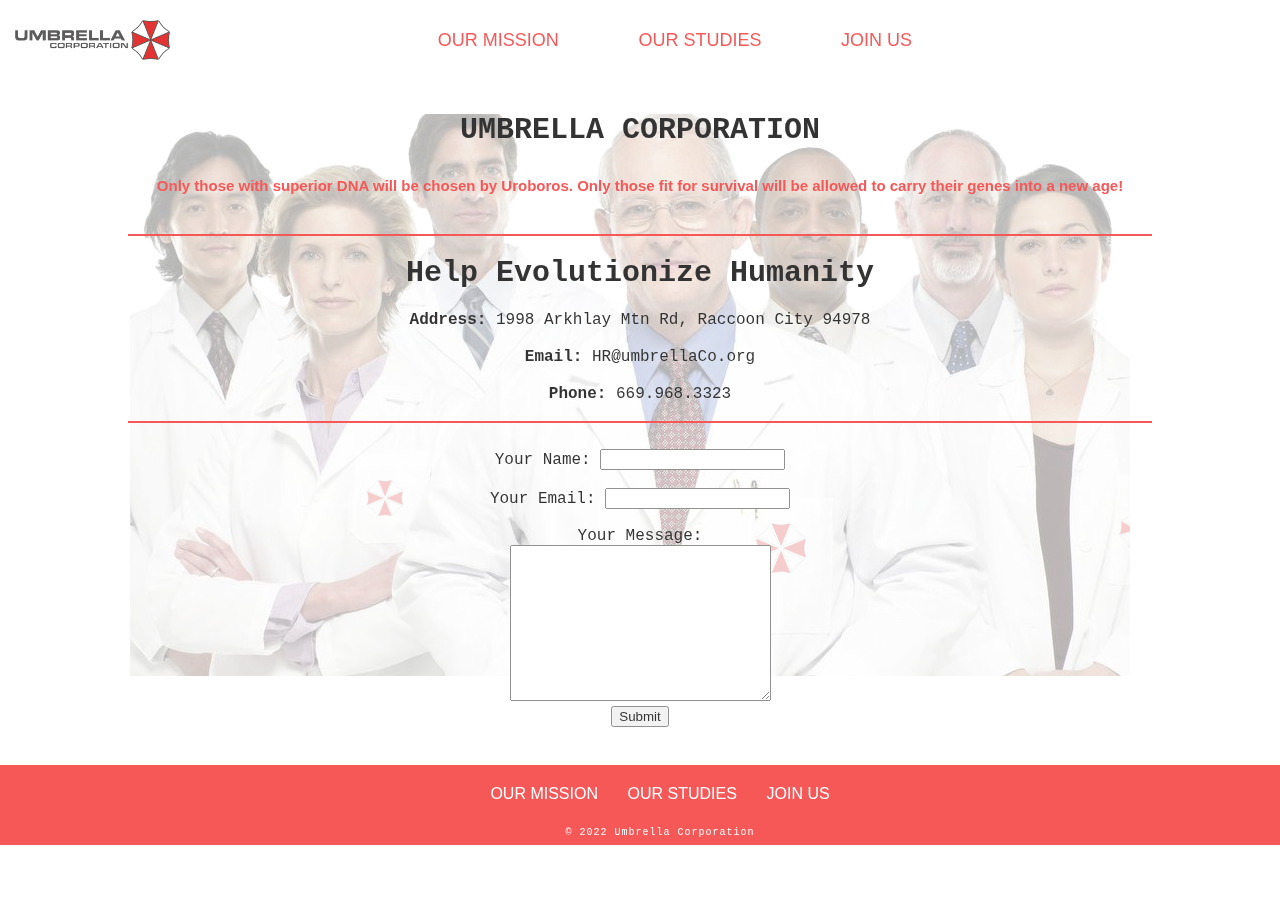
<file: join.html>
<!DOCTYPE html>
<html lang="en" dir="ltr">
  <head>
    <meta charset="utf-8">
    <title>Umbrella Corporation</title>
    <link rel="stylesheet" href="css/styles.css">
    <link rel="icon" href="favicon.ico">
  </head>
  <body>
    <div class="comlogo">
      <a href="index.html">
      <img src="images/u1.png" width="155px" height="40px"  alt="umbrella cor logo">
    </a>
    </div>
    <div class="nav">
      <a class="nav-link" href="index.html">OUR MISSION</a>
      <a class="nav-link" href="work.html">OUR STUDIES</a>
      <a class="nav-link" href="join.html">JOIN US</a>
      </div>
      <br>


      <h1>UMBRELLA CORPORATION</h1>
      <h3>Only those with superior DNA will be chosen by Uroboros. Only
        those fit for survival will be allowed to carry their genes into a new age!</h3>
        <hr>
        <div class="thebottom">
          <img class="bimage" src="images/1.png"  width="100vw" height="100vh" alt="umbrella cor employees">
        </div>


        <h1>Help Evolutionize Humanity</h1>
          <p><strong>Address:</strong> 1998 Arkhlay Mtn Rd, Raccoon City 94978</p>
          <p><strong>Email:</strong> HR@umbrellaCo.org</p>
          <p><strong>Phone:</strong> 669.968.3323</p>
          <hr>
          <br>
          <form action="mailto:hr@umbrella.org" method="post" enctype="text/plain">
            <label>Your Name:</label>
            <input type="text" name="yourName" value=""><br>
            <br>
            <label>Your Email:</label>
            <input type="email" name="yourEmail" value=""><br>
            <br>
            <label> Your Message:</label><br>
            <textarea name="yourMessage" rows="10" cols="30"></textarea><br>
            <input type="submit" name="">
          </form>
          <br>


          <div class="footer">
            <footer>
              <a href="index.html">OUR MISSION</a>
              <a href="work.html">OUR STUDIES</a>
              <a href="join.html">JOIN US</a>
              </footer>
              <br>
              <div class="copyright"<p>© 2022 Umbrella Corporation</p></div>
          </div>


  </body>
</html>
</file>
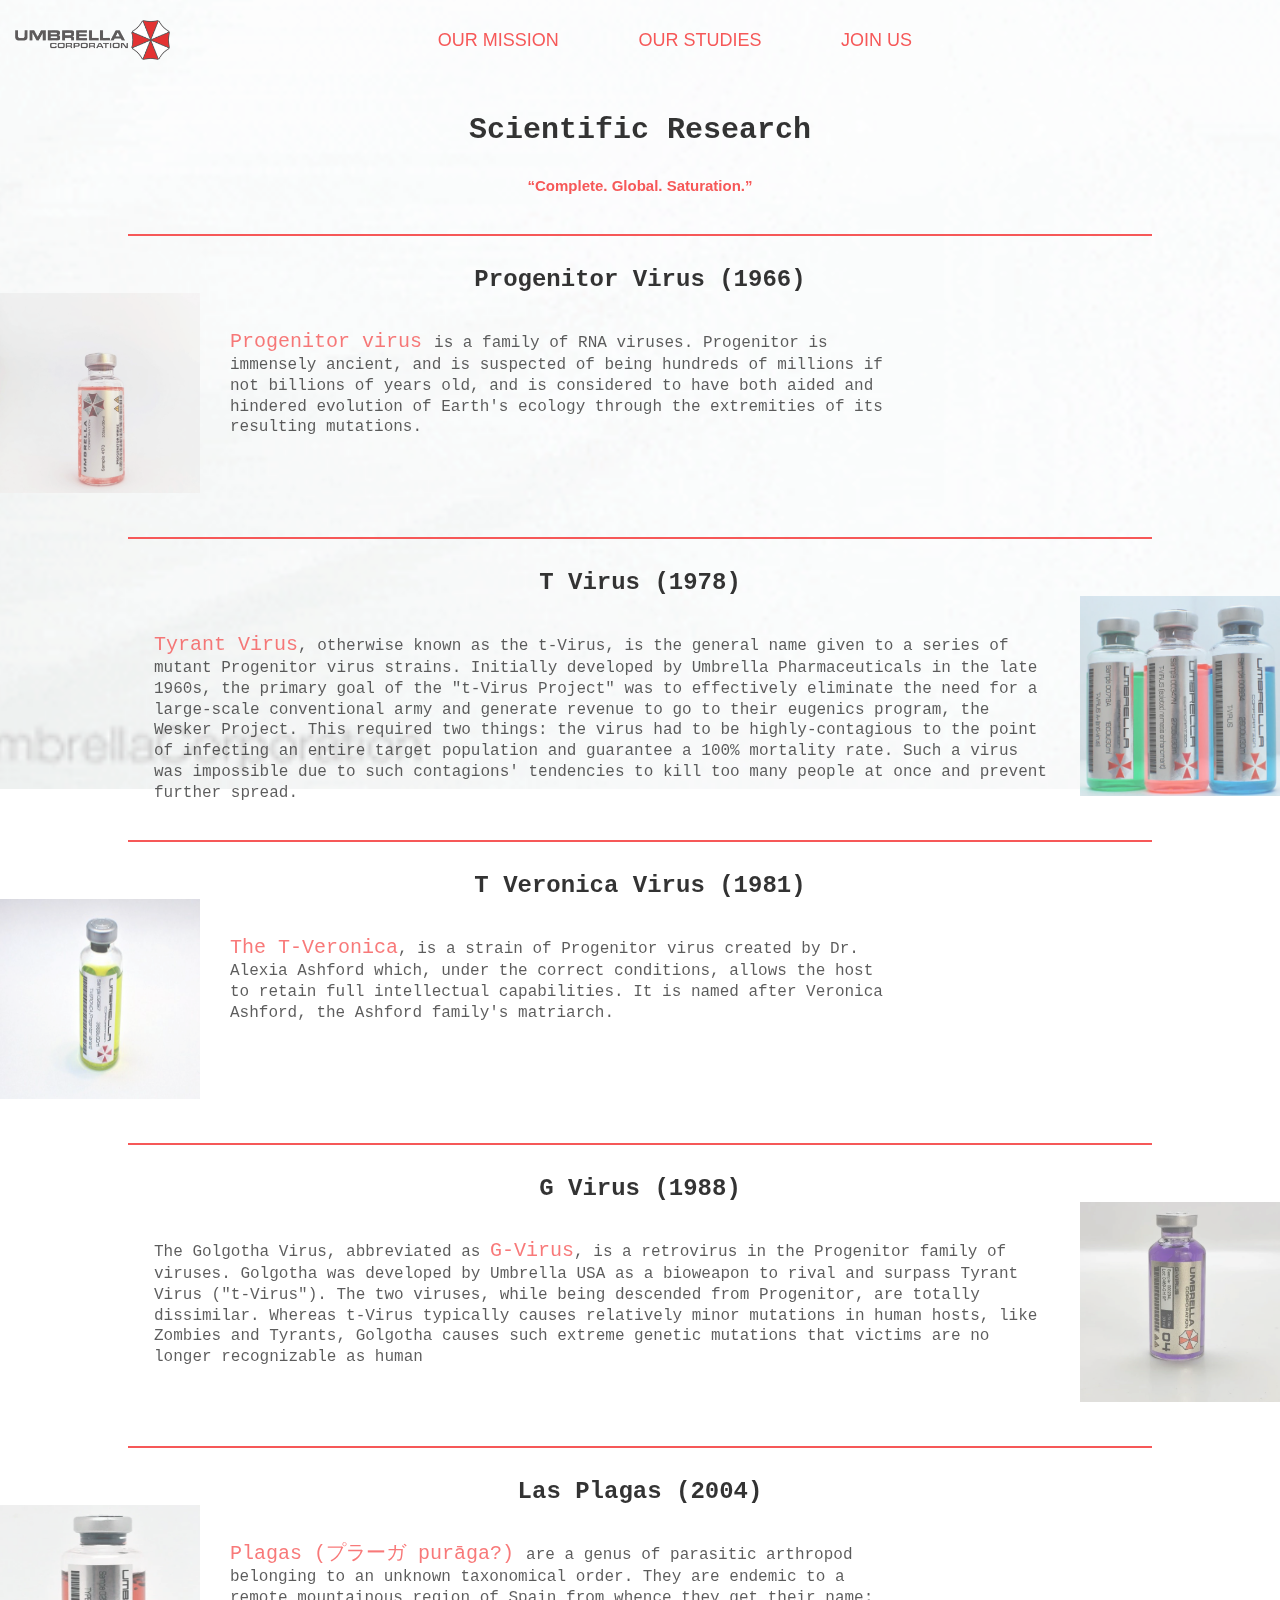
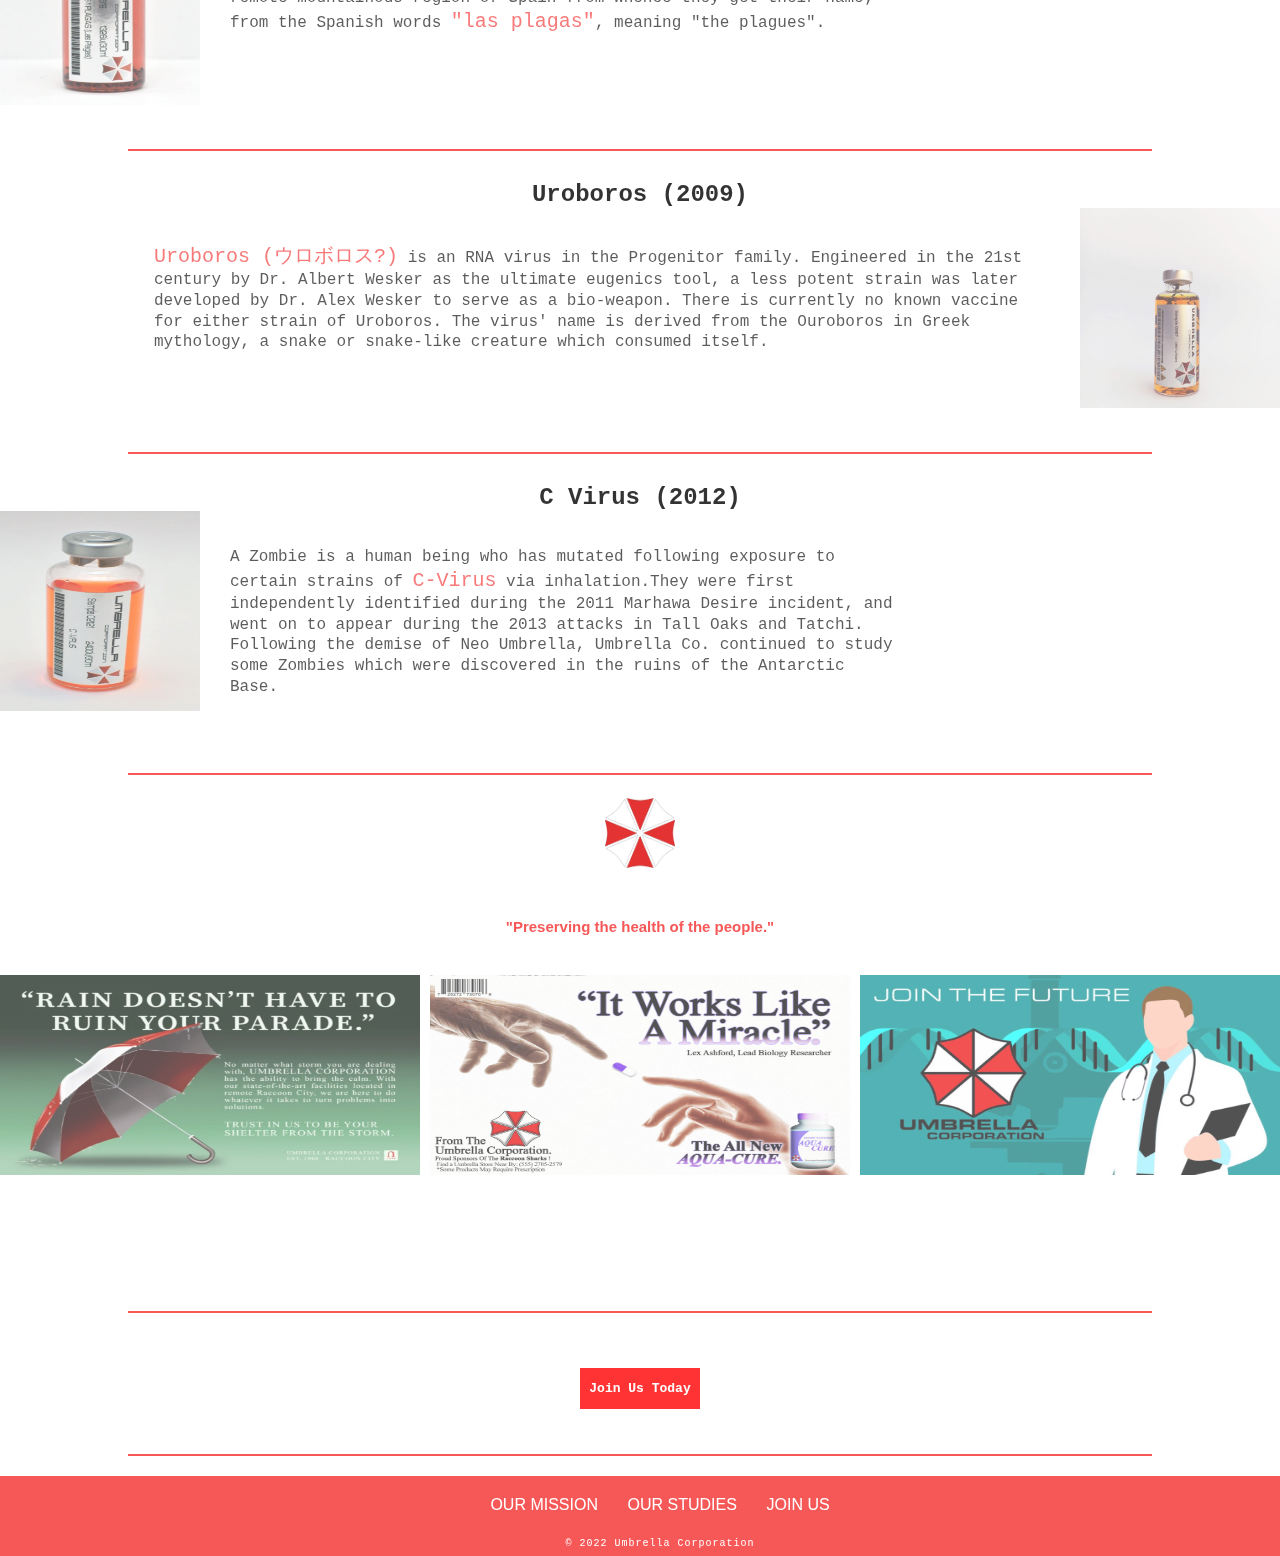
<file: work.html>
<!DOCTYPE html>
<html lang="en" dir="ltr">
  <head>
    <meta charset="utf-8">
    <title>Umbrella Corporation</title>
    <link rel="stylesheet" href="css/styles.css">
    <link rel="icon" href="favicon.ico">
  </head>
  <body>
    <div class="comlogo">
      <a href="index.html">
      <img src="images/u1.png" width="155px" height="40px"  alt="umbrella cor logo">
    </a>
    </div>

    <div class="nav">
      <a class="nav-link" href="index.html">OUR MISSION</a>
      <a class="nav-link" href="work.html">OUR STUDIES</a>
      <a class="nav-link" href="join.html">JOIN US</a>
      </div>
      <br>

      <div class="thebottom2">
        <img class="bimage2" src="images/10w.gif"  width="100vw" height="100vh"  alt="umbrella cor employees">
      </div>

      <h1>Scientific Research</h1>
      <h3>“Complete. Global. Saturation.”</h3>
      <hr>

      <h2>Progenitor Virus (1966)</h2>
    <div class="v1">
      <img class="v01" src="images/progenitor.jpg" width="200px" height="200px" alt="v1">
      <div class="v1info">
        <p>
         <span>Progenitor virus </span> is a family of RNA
         viruses. Progenitor is immensely ancient, and is suspected of being hundreds of
         millions if not billions of years old, and is considered to have both aided and
         hindered evolution of Earth's ecology through the extremities of its resulting
         mutations.</p>
      </div>
    </div>
    <br>
    <br>
    <hr>
    <h2>T Virus (1978)</h2>
    <div class="v2">
      <img class="v02" src="images/t.png" width="200px" height="200px" alt="v2">
      <div class="v2info">
        <p>
         <span>Tyrant Virus</span>, otherwise known as the t-Virus, is the general name given to
         a series of mutant Progenitor virus
         strains. Initially developed by Umbrella Pharmaceuticals in the late 1960s, the primary goal
         of the "t-Virus Project" was to effectively eliminate the need for a large-scale conventional
         army and generate revenue to go to their eugenics program, the Wesker Project. This required two
         things: the virus had to be highly-contagious to the point of infecting an entire target
         population and guarantee a 100% mortality rate. Such a virus was impossible due to such
         contagions' tendencies to kill too many people at once and prevent further spread.</p>
      </div>
    </div>
    <br>
    <br>
    <hr>

    <h2>T Veronica Virus (1981)</h2>
  <div class="v1">
    <img class="v01" src="images/t veronica.jpg" width="200px" height="200px" alt="v3">
    <div class="v1info">
      <p>
       <span>The T-Veronica</span>, is a strain of Progenitor virus created by Dr. Alexia
       Ashford which, under the correct conditions, allows the host to retain full
       intellectual capabilities. It is named after Veronica Ashford, the Ashford family's
       matriarch.</p>
    </div>
  </div>

  <br>
  <br>
  <hr>
  <h2>G Virus (1988)</h2>
  <div class="v2">
    <img class="v02" src="images/g.png" width="200px" height="200px" alt="v4">
    <div class="v2info">
      <p>
      The Golgotha Virus, abbreviated as <span>G-Virus</span>, is a retrovirus in
      the Progenitor family of viruses. Golgotha was developed by Umbrella USA as
      a bioweapon to rival and surpass Tyrant Virus ("t-Virus"). The two viruses,
      while being descended from Progenitor, are totally dissimilar. Whereas t-Virus
      typically causes relatively minor mutations in human hosts, like Zombies and
      Tyrants, Golgotha causes such extreme genetic mutations that victims are no longer
       recognizable as human</p>
    </div>
  </div>

  <br>
  <br>
  <hr>

  <h2>Las Plagas (2004)</h2>
<div class="v1">
  <img class="v01" src="images/las plagas.png" width="200px" height="200px" alt="v3">
  <div class="v1info">
    <p>
     <span>Plagas (プラーガ purāga?) </span> are a genus of parasitic arthropod belonging
      to an unknown taxonomical order. They are endemic to a remote mountainous region
      of Spain from whence they get their name; from the Spanish words <span>"las plagas"</span>,
      meaning "the plagues".</p>
  </div>
</div>

<br>
<br>
<hr>
<h2>Uroboros (2009)</h2>
<div class="v2">
  <img class="v02" src="images/uroboros.jpg" width="200px" height="200px" alt="v4">
  <div class="v2info">
    <p>
     <span>Uroboros (ウロボロス?)</span> is an RNA virus in the Progenitor family.
     Engineered in the 21st century by Dr. Albert Wesker as the ultimate eugenics
     tool, a less potent strain was later developed by Dr. Alex Wesker to serve as a
     bio-weapon. There is currently no known vaccine for either strain of Uroboros.
     The virus' name is derived from the Ouroboros in Greek mythology, a snake or
     snake-like creature which consumed itself.</p>
  </div>
</div>
<br>
<br>
<hr>
<h2>C Virus (2012)</h2>
<div class="v1">
<img class="v01" src="images/c.png" width="200px" height="200px" alt="v3">
<div class="v1info">
  <p>
   A Zombie is a human being who has mutated following exposure to certain
   strains of <span>C-Virus</span> via inhalation.They were first independently
   identified during the 2011 Marhawa Desire incident, and went on to appear during
   the 2013 attacks in Tall Oaks and Tatchi. Following the demise of Neo Umbrella,
   Umbrella Co. continued to study some Zombies which were discovered in the ruins of
   the Antarctic Base.</p>
</div>
</div>

<br>
<br>
<br>
<hr>
<img class="ulogo" src="images/u2.png" width="70px" height="70px" alt="umbrella cor logo">

<h3>"Preserving the health of the people."</h3>
<div class="bottom">

  <img class="ac" src="images/6.png" width="420px" height="200px" alt="ac image">
  <img class="ac" src="images/3.jpg" width="420px" height="200px" alt="ac image">
  <img class="ac" src="images/8.jpg" width="420px" height="200px" alt="ac image">
</div>
<br>
<hr>

<div class="button">
<a href="join.html" class="myButton">Join Us Today</a>
</div>
<hr>
    <div class="footer">
      <footer>
        <a href="index.html">OUR MISSION</a>
        <a href="work.html">OUR STUDIES</a>
        <a href="join.html">JOIN US</a>
        </footer>
        <br>
        <div class="copyright"<p>© 2022 Umbrella Corporation</p></div>
    </div>


  </body>
</html>
</file>
<file: css/styles.css>
.comlogo{
  position: absolute;
  width:130px;
  height:40px;
  margin: 20px auto 15px 15px;
}



.nav{
  background-color: none;
  width:100%;
  height:45px;
  text-align: center;
  margin: 0;
  padding-top: 30px

}
.nav-link{
  text-decoration: none;
  font-family:verdana, sans-serif;
  color:#F42F2F;
  margin:0 auto 0 70px;
  font-size: 18px;
  padding:100px 0 0 0;
  text-align: center;
  z-index: 1;
}
.nav-link:hover{
  text-decoration: underline;
  color:#981818 ;
  font-size: 18.2px;
  padding:0 0 0 0;
  font-family: verdana, sans-serif;
}

h1{
  font-family:Courier New, Courier, Monospace, sans-serif;
  font-size: 30px;
}
h3{
  font-family:verdana, sans-serif;
  font-size: 15px;
  color:#F42F2F;
  margin-bottom: 40px;
  margin-top:30px;
}

hr{
  height: 2px;
  background-color: #F42F2F;
  border-style: none;
  width:80%;
}
body{
  width: 100vw;
  height: 100vh;
  text-align: center;
  margin:0 auto 0 auto;
font-family:Courier New, Courier, Monospace, sans-serif;
opacity: .8;
width: auto;
height: 100%;

}
span{
color: #F42F2F;
font-size: 20px;
}
p{
  line-height: 1.3;
  width:100%;
}



.top{
background-color:;
width: 73%;
height:520px;
margin: 50px auto 0 auto;
text-align: center;

}
.ulogo{
margin:15px 0 15px 0;
}
/*
.ulogo{
  margin-right: 40px;
  float: left;
}
*/
.uinfo{
text-align: left;

}

.info{
width:60%;
float:left;
text-align: left;
}


.middle{
margin:30px auto 55px 12px;
background-color: none;
width: 100%;
height:600px;
opacity: .85;

}
.bottom{
background-color: none;
width: 100vw;
height:300px;
opacity: .85;
margin: 10px auto 10px auto;

}
h2{
  margin:30px auto -50px auto;
}
.footer{
  text-decoration: none;
  color: #F42F2F;
  width: 100%;
  height: 20px;
  margin:20px auto 0 auto;
  background-color: #F42F2F;
  height: 40px;
  padding: 20px;
}
footer a {
  font-family: verdana, sans-serif;
  color: white;
  text-decoration: none;
  margin: 0 10px;
}

footer a:hover {
   color: black ;
  text-decoration: none;
    font-family: verdana, sans-serif;
}

.copyright{
  font-family: Courier New, Courier, Monospace, sans-serif;
  font-size: 10px;
  letter-spacing: 1px;
  margin-top: 5px;
  color:white;
}
.button{

margin:15px auto 15px auto;

}

.myButton {
	background:#F42F2F;
	background-color:#ff0000;
	display:inline-block;
	cursor:pointer;
	color:#ffffff;
	font-family:Courier New;
	font-size:13px;
	font-weight:bold;
	padding:13px 9px;
	text-decoration:none;
  margin-bottom: 30px;
  margin-top:40px;

}
.myButton:hover {
	background:#981818 ;
	background-color:#bd2a2a;
}
.myButton:active {
	position:relative;
	top:1px;
}

.thebottom{

  /*height:100vw;
  width:100vh;*/
  z-index: -1;
  position: fixed;
  opacity: .4;
  margin: 0 auto 0 auto;
}
.bimage{
 margin:-130px auto 0 130px;
 height:100%;
 width:1000px;
 text-align: center;




}
.bimage1{
margin:-93px auto 0 auto;
width:1300px;
height:100%;

}
.thebottom2{

  /*height:100vw;
  width:100vh;*/
  z-index: -1;
  position: fixed;
  opacity: .5;
  margin: 0 auto 0 auto;
}
.bimage2{
margin:-150px auto 0 -100px;
width:2000px;
height:100%;

}




]
form{
opacity: .6;
}
.gif{
  opacity: .7;
  width:auto;
  height:100%;
}

.imagine{
  background-color:;
  width: 73%;
  height:120px;
  margin: 50px auto 0 auto;
  text-align: center;

}
.imagineinfo{
  text-align: left;
}
.v1{
background-color: none;
width: 100%;
height:200px;
margin: 50px auto 0 auto;
text-align: center;
opacity:.8;

}
.v01{
margin:0 30px 0 0;
float:left;


}
/*
.ulogo{
  margin-right: 40px;
  float: left;
}
*/
.v1info{
  width:70%;
padding:20px 40px 0 0;
text-align: left;
color:black;

}
.v2{
background-color: none;
width: 100%;
height:200px;
margin: 50px auto 0 auto;
text-align: center;
opacity:.8;

}
.v02{
margin:0 0 0 30px;
float:right;


}
/*
.ulogo{
  margin-right: 40px;
  float: left;
}
*/
.v2info{
  float: right;
width:70%;
padding:20px 0 0 20px;
text-align: left;
color:black;

}

.joy{
text-align: center;
  margin:0 auto 0 25px;
}
</file>
